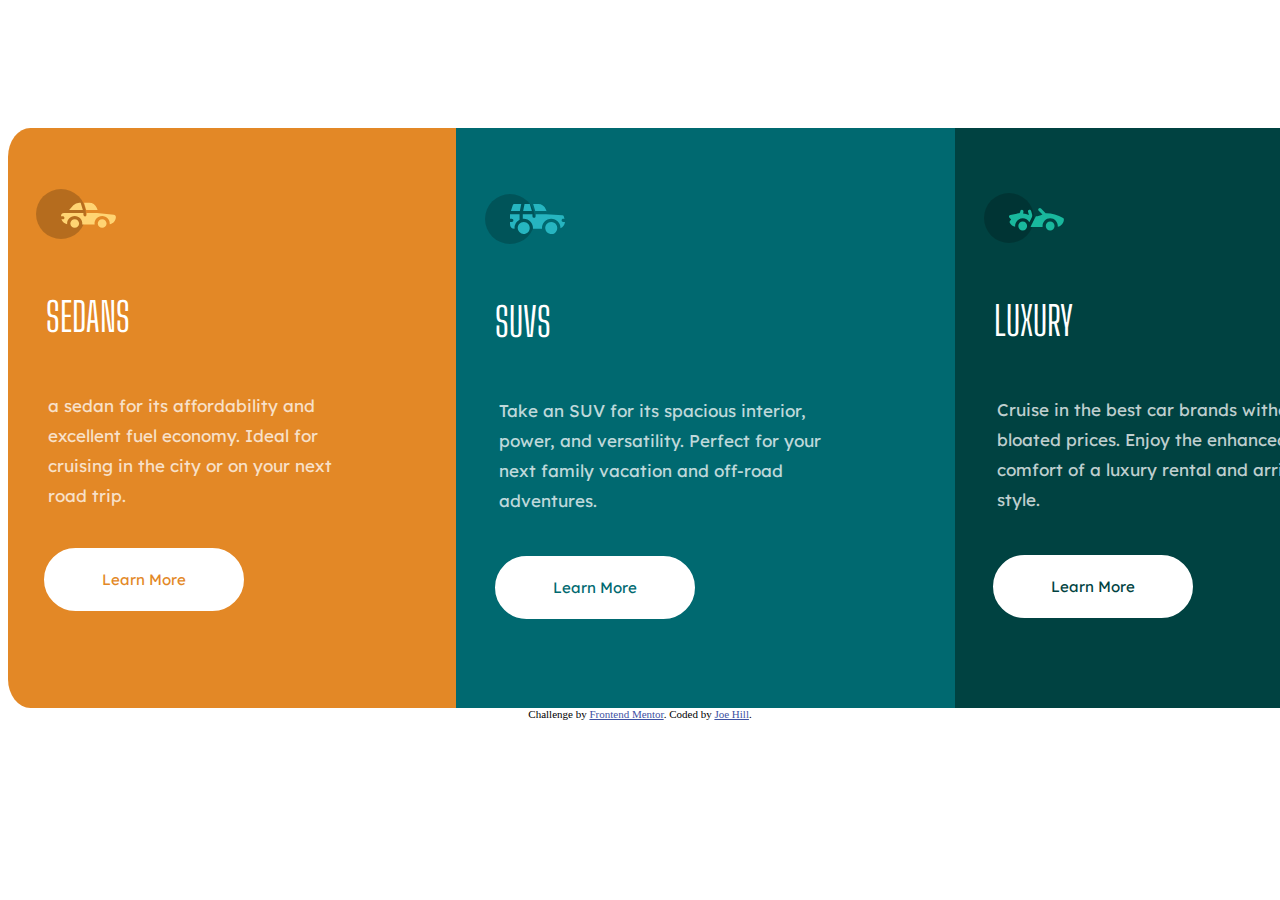
<file: 3-card-vehicle-design/index.html>
<!DOCTYPE html>
<html lang="en">
<head>
  <meta charset="UTF-8">
  <meta name="viewport" content="width=device-width, initial-scale=1.0"> 

  <link rel="icon" type="image/png" sizes="32x32" href="./images/favicon-32x32.png">
  <link rel="stylesheet" href="stylesheet.css">
  <link rel="preconnect" href="https://fonts.googleapis.com">
  <link rel="preconnect" href="https://fonts.gstatic.com" crossorigin>
  <link href="https://fonts.googleapis.com/css2?family=Lexend+Deca:wght@200;400&display=swap" rel="stylesheet">

  <link rel="preconnect" href="https://fonts.googleapis.com">
  <link rel="preconnect" href="https://fonts.gstatic.com" crossorigin>
  <link href="https://fonts.googleapis.com/css2?family=Big+Shoulders+Display:wght@700&family=Lexend+Deca:wght@200;400&display=swap" rel="stylesheet">
  
  <title>Frontend Mentor | 3-column preview card component</title>

</head>
<body>
  <div class="container">
    <div class="box_main" id="box_sedan">
      <img src="images\icon-sedans.svg" alt="">
      <p class="box_title">SEDANS</p>
      <p class="box_text"> a sedan for its affordability and excellent fuel economy. Ideal for cruising in the city 
      or on your next road trip.</p>
      <button class="box_button">Learn More</button>
    </div>

    <div class="box_main" id="box_suv">
      <img src="images\icon-suvs.svg" alt="">
      <p class="box_title">SUVS</p>
      <p class="box_text">Take an SUV for its spacious interior, power, and versatility. Perfect for your next family vacation 
      and off-road adventures.</p>
      <button class="box_button">Learn More</button>
    </div>

    <div class="box_main" id="box_luxury">
      <img src="images\icon-luxury.svg" alt="">
      <p class="box_title">LUXURY</p>
      <p class="box_text">Cruise in the best car brands without the bloated prices. Enjoy the enhanced comfort of a luxury 
      rental and arrive in style.</p>
      <button class="box_button">Learn More</button>
    </div>
  </div>

  <div class="attribution">
    Challenge by <a href="https://www.frontendmentor.io?ref=challenge" target="_blank">Frontend Mentor</a>. 
    Coded by <a href="#">Joe Hill</a>.
  </div>
</body>
</html>
</file>
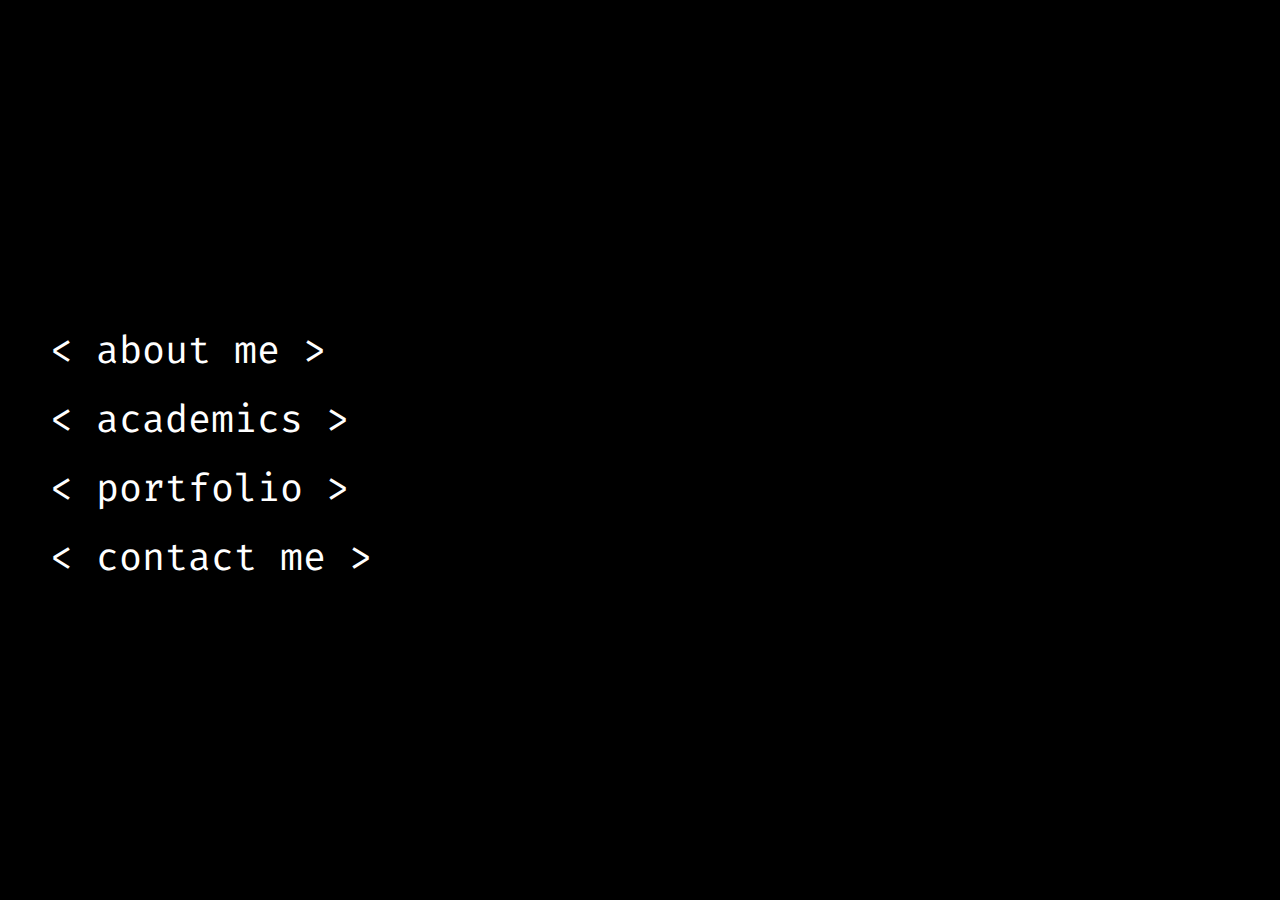
<file: website-unfinished-abstract-design/index.html>
<!DOCTYPE html>
<html lang="en">
<head>
    <meta charset="UTF-8">
    <meta http-equiv="X-UA-Compatible" content="IE=edge">
    <meta name="viewport" content="width=device-width, initial-scale=1.0">
    <title>Document</title>
    <link rel="stylesheet" href="stylesheet.css">
    <link rel="preconnect" href="https://fonts.googleapis.com">
    <link rel="preconnect" href="https://fonts.gstatic.com" crossorigin>
    <link href="https://fonts.googleapis.com/css2?family=Fira+Code:wght@300;400;500;600;700&display=swap" rel="stylesheet">
</head>
<body>
    <div id="navbar">
        <div class="navbar-list">
            <li id="navbar-list-1" onmouseleave="removeshowclass('picture-one')" onmouseenter="addshowclass('picture-one')">< about me ></li>
            <li id="navbar-list-2" onmouseleave="removeshowclass('picture-two')" onmouseenter="addshowclass('picture-two')">< academics ></academics></li>
            <li id="navbar-list-3" onmouseleave="removeshowclass('picture-three')" onmouseenter="addshowclass('picture-three')">< portfolio ></li>
            <li id="navbar-list-4" onmouseleave="removeshowclass('picture-four')" onmouseenter="addshowclass('picture-four')">< contact me ></li>
        </div>
        <div class="navbar-picture-list"></div>
            <div class="navbar-picture" id="picture-one"></div>
            <div class="navbar-picture" id="picture-two"></div>
            <div class="navbar-picture" id="picture-three"></div>
            <div class="navbar-picture" id="picture-four"></div>
    </div>
    <script>
        function addshowclass(targetelement){
            document.getElementById(targetelement).classList.add('showimage');
        }
        function removeshowclass(targetelement){
            document.getElementById(targetelement).classList.remove('showimage');
        }
    </script>
</body>
</html>
</file>
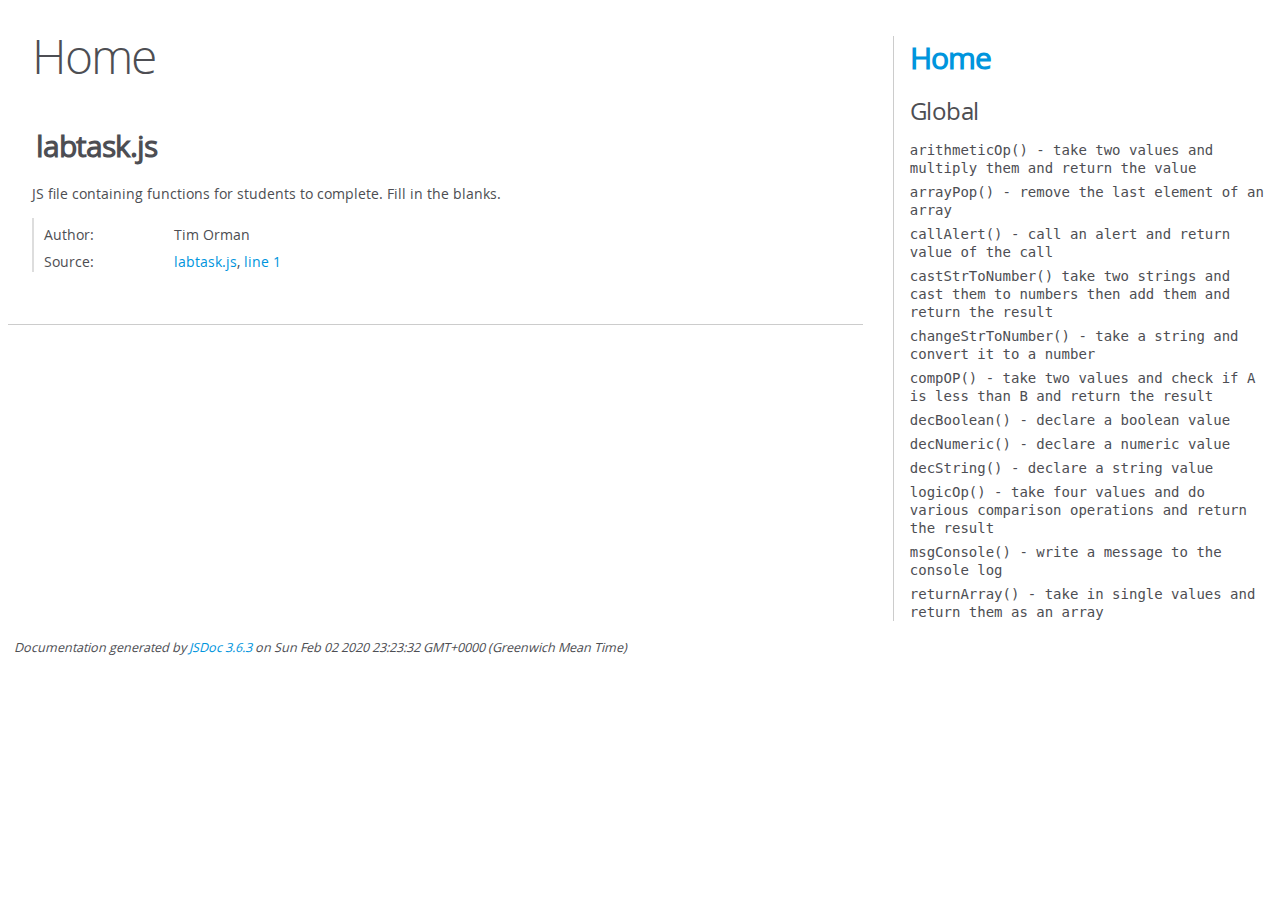
<file: JSLab1_BasicJS_Student/jsdoc_for_labtasks/index.html>
<!DOCTYPE html>
<html lang="en">
<head>
    <meta charset="utf-8">
    <title>JSDoc: Home</title>

    <script src="scripts/prettify/prettify.js"> </script>
    <script src="scripts/prettify/lang-css.js"> </script>
    <!--[if lt IE 9]>
      <script src="//html5shiv.googlecode.com/svn/trunk/html5.js"></script>
    <![endif]-->
    <link type="text/css" rel="stylesheet" href="styles/prettify-tomorrow.css">
    <link type="text/css" rel="stylesheet" href="styles/jsdoc-default.css">
</head>

<body>

<div id="main">

    <h1 class="page-title">Home</h1>

    



    


    <h3> </h3>










    












<section>

<header>
    
        <h2>labtask.js</h2>
        
    
</header>

<article>
    <div class="container-overview">
    
        
            <div class="description">JS file containing functions for students to complete. Fill in the blanks.</div>
        

        


<dl class="details">

    

    

    

    

    

    

    

    

    
    <dt class="tag-author">Author:</dt>
    <dd class="tag-author">
        <ul>
            <li>Tim Orman</li>
        </ul>
    </dd>
    

    

    

    

    
    <dt class="tag-source">Source:</dt>
    <dd class="tag-source"><ul class="dummy"><li>
        <a href="labtask.js.html">labtask.js</a>, <a href="labtask.js.html#line1">line 1</a>
    </li></ul></dd>
    

    

    

    
</dl>


        
    
    </div>

    

    

    

    

    

    

    

    

    

    
</article>

</section>




</div>

<nav>
    <h2><a href="index.html">Home</a></h2><h3>Global</h3><ul><li><a href="global.html#arithmeticOp()-taketwovaluesandmultiplythemandreturnthevalue">arithmeticOp() -  take two values and multiply them and return the value</a></li><li><a href="global.html#arrayPop()-removethelastelementofanarray">arrayPop() -  remove the last element of an array</a></li><li><a href="global.html#callAlert()-callanalertandreturnvalueofthecall">callAlert() -  call an alert and return value of the call</a></li><li><a href="global.html#castStrToNumber()taketwostringsandcastthemtonumbersthenaddthemandreturntheresult">castStrToNumber() take two strings and cast them to numbers then add them and return the result</a></li><li><a href="global.html#changeStrToNumber()-takeastringandconvertittoanumberanynumber">changeStrToNumber() -  take a string and convert it to a number </a></li><li><a href="global.html#compOP()-taketwovaluesandcheckifAislessthanBandreturntheresult">compOP() - take two values and check if A is less than B and return the result</a></li><li><a href="global.html#decBoolean()-declareabooleanvalue">decBoolean() - declare a boolean value</a></li><li><a href="global.html#decNumeric()-declareanumericvalue">decNumeric() - declare a numeric value</a></li><li><a href="global.html#decString()-declareastringvalue">decString() - declare a string value</a></li><li><a href="global.html#logicOp()-takefourvaluesanddovariouscomparisonoperationsandreturntheresult">logicOp() -  take four values and do various comparison operations and return the result</a></li><li><a href="global.html#msgConsole()-writeamessagetotheconsolelog">msgConsole() -  write a message to the console log</a></li><li><a href="global.html#returnArray()-takeinsinglevaluesandreturnthemasanarray">returnArray() - take in single values and return them as an array</a></li></ul>
</nav>

<br class="clear">

<footer>
    Documentation generated by <a href="https://github.com/jsdoc/jsdoc">JSDoc 3.6.3</a> on Sun Feb 02 2020 23:23:32 GMT+0000 (Greenwich Mean Time)
</footer>

<script> prettyPrint(); </script>
<script src="scripts/linenumber.js"> </script>
</body>
</html>
</file>
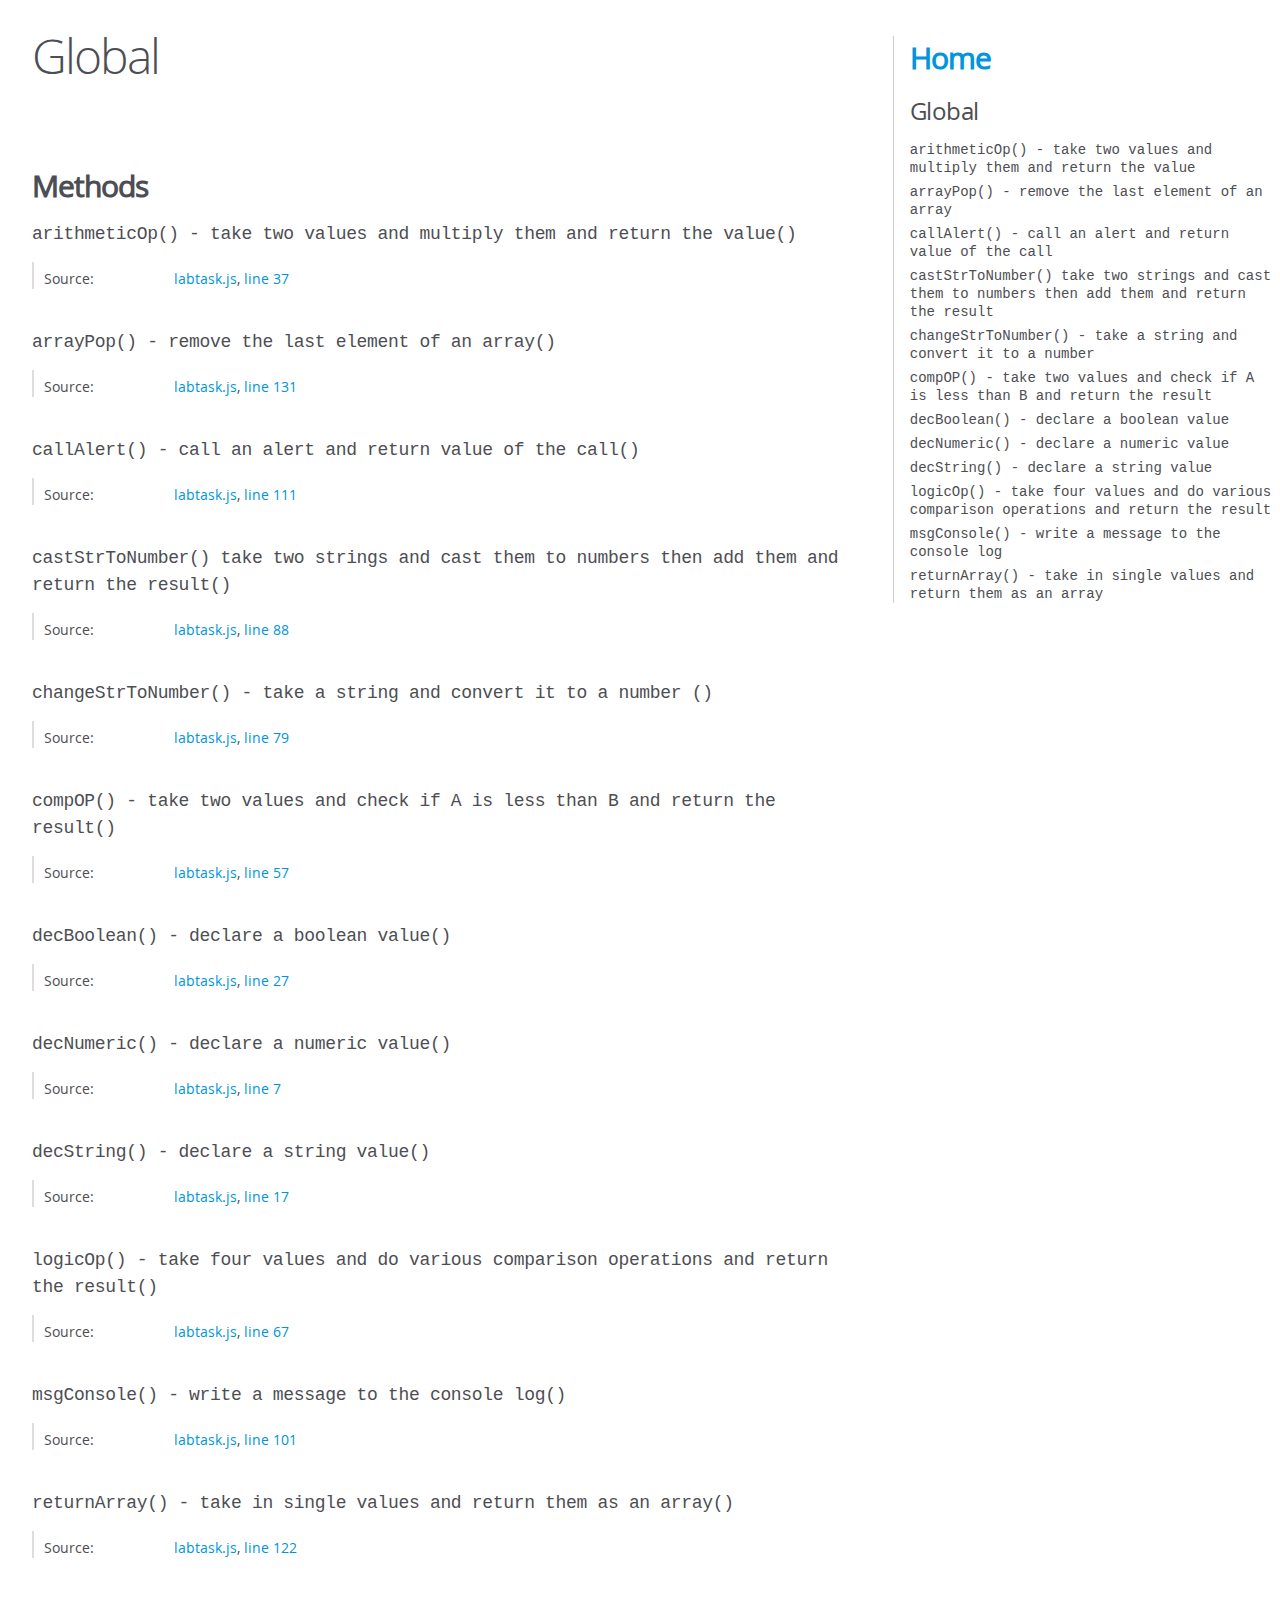
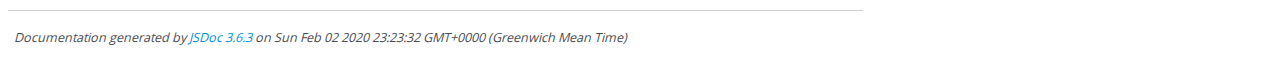
<file: JSLab1_BasicJS_Student/jsdoc_for_labtasks/global.html>
<!DOCTYPE html>
<html lang="en">
<head>
    <meta charset="utf-8">
    <title>JSDoc: Global</title>

    <script src="scripts/prettify/prettify.js"> </script>
    <script src="scripts/prettify/lang-css.js"> </script>
    <!--[if lt IE 9]>
      <script src="//html5shiv.googlecode.com/svn/trunk/html5.js"></script>
    <![endif]-->
    <link type="text/css" rel="stylesheet" href="styles/prettify-tomorrow.css">
    <link type="text/css" rel="stylesheet" href="styles/jsdoc-default.css">
</head>

<body>

<div id="main">

    <h1 class="page-title">Global</h1>

    




<section>

<header>
    
        <h2></h2>
        
    
</header>

<article>
    <div class="container-overview">
    
        

        


<dl class="details">

    

    

    

    

    

    

    

    

    

    

    

    

    

    

    

    
</dl>


        
    
    </div>

    

    

    

    

    

    

    

    
        <h3 class="subsection-title">Methods</h3>

        
            

    

    
    <h4 class="name" id="arithmeticOp()-taketwovaluesandmultiplythemandreturnthevalue"><span class="type-signature"></span>arithmeticOp() -  take two values and multiply them and return the value<span class="signature">()</span><span class="type-signature"></span></h4>
    

    















<dl class="details">

    

    

    

    

    

    

    

    

    

    

    

    

    
    <dt class="tag-source">Source:</dt>
    <dd class="tag-source"><ul class="dummy"><li>
        <a href="labtask.js.html">labtask.js</a>, <a href="labtask.js.html#line37">line 37</a>
    </li></ul></dd>
    

    

    

    
</dl>




















        
            

    

    
    <h4 class="name" id="arrayPop()-removethelastelementofanarray"><span class="type-signature"></span>arrayPop() -  remove the last element of an array<span class="signature">()</span><span class="type-signature"></span></h4>
    

    















<dl class="details">

    

    

    

    

    

    

    

    

    

    

    

    

    
    <dt class="tag-source">Source:</dt>
    <dd class="tag-source"><ul class="dummy"><li>
        <a href="labtask.js.html">labtask.js</a>, <a href="labtask.js.html#line131">line 131</a>
    </li></ul></dd>
    

    

    

    
</dl>




















        
            

    

    
    <h4 class="name" id="callAlert()-callanalertandreturnvalueofthecall"><span class="type-signature"></span>callAlert() -  call an alert and return value of the call<span class="signature">()</span><span class="type-signature"></span></h4>
    

    















<dl class="details">

    

    

    

    

    

    

    

    

    

    

    

    

    
    <dt class="tag-source">Source:</dt>
    <dd class="tag-source"><ul class="dummy"><li>
        <a href="labtask.js.html">labtask.js</a>, <a href="labtask.js.html#line111">line 111</a>
    </li></ul></dd>
    

    

    

    
</dl>




















        
            

    

    
    <h4 class="name" id="castStrToNumber()taketwostringsandcastthemtonumbersthenaddthemandreturntheresult"><span class="type-signature"></span>castStrToNumber() take two strings and cast them to numbers then add them and return the result<span class="signature">()</span><span class="type-signature"></span></h4>
    

    















<dl class="details">

    

    

    

    

    

    

    

    

    

    

    

    

    
    <dt class="tag-source">Source:</dt>
    <dd class="tag-source"><ul class="dummy"><li>
        <a href="labtask.js.html">labtask.js</a>, <a href="labtask.js.html#line88">line 88</a>
    </li></ul></dd>
    

    

    

    
</dl>




















        
            

    

    
    <h4 class="name" id="changeStrToNumber()-takeastringandconvertittoanumberanynumber"><span class="type-signature"></span>changeStrToNumber() -  take a string and convert it to a number <span class="signature">()</span><span class="type-signature"></span></h4>
    

    















<dl class="details">

    

    

    

    

    

    

    

    

    

    

    

    

    
    <dt class="tag-source">Source:</dt>
    <dd class="tag-source"><ul class="dummy"><li>
        <a href="labtask.js.html">labtask.js</a>, <a href="labtask.js.html#line79">line 79</a>
    </li></ul></dd>
    

    

    

    
</dl>




















        
            

    

    
    <h4 class="name" id="compOP()-taketwovaluesandcheckifAislessthanBandreturntheresult"><span class="type-signature"></span>compOP() - take two values and check if A is less than B and return the result<span class="signature">()</span><span class="type-signature"></span></h4>
    

    















<dl class="details">

    

    

    

    

    

    

    

    

    

    

    

    

    
    <dt class="tag-source">Source:</dt>
    <dd class="tag-source"><ul class="dummy"><li>
        <a href="labtask.js.html">labtask.js</a>, <a href="labtask.js.html#line57">line 57</a>
    </li></ul></dd>
    

    

    

    
</dl>




















        
            

    

    
    <h4 class="name" id="decBoolean()-declareabooleanvalue"><span class="type-signature"></span>decBoolean() - declare a boolean value<span class="signature">()</span><span class="type-signature"></span></h4>
    

    















<dl class="details">

    

    

    

    

    

    

    

    

    

    

    

    

    
    <dt class="tag-source">Source:</dt>
    <dd class="tag-source"><ul class="dummy"><li>
        <a href="labtask.js.html">labtask.js</a>, <a href="labtask.js.html#line27">line 27</a>
    </li></ul></dd>
    

    

    

    
</dl>




















        
            

    

    
    <h4 class="name" id="decNumeric()-declareanumericvalue"><span class="type-signature"></span>decNumeric() - declare a numeric value<span class="signature">()</span><span class="type-signature"></span></h4>
    

    















<dl class="details">

    

    

    

    

    

    

    

    

    

    

    

    

    
    <dt class="tag-source">Source:</dt>
    <dd class="tag-source"><ul class="dummy"><li>
        <a href="labtask.js.html">labtask.js</a>, <a href="labtask.js.html#line7">line 7</a>
    </li></ul></dd>
    

    

    

    
</dl>




















        
            

    

    
    <h4 class="name" id="decString()-declareastringvalue"><span class="type-signature"></span>decString() - declare a string value<span class="signature">()</span><span class="type-signature"></span></h4>
    

    















<dl class="details">

    

    

    

    

    

    

    

    

    

    

    

    

    
    <dt class="tag-source">Source:</dt>
    <dd class="tag-source"><ul class="dummy"><li>
        <a href="labtask.js.html">labtask.js</a>, <a href="labtask.js.html#line17">line 17</a>
    </li></ul></dd>
    

    

    

    
</dl>




















        
            

    

    
    <h4 class="name" id="logicOp()-takefourvaluesanddovariouscomparisonoperationsandreturntheresult"><span class="type-signature"></span>logicOp() -  take four values and do various comparison operations and return the result<span class="signature">()</span><span class="type-signature"></span></h4>
    

    















<dl class="details">

    

    

    

    

    

    

    

    

    

    

    

    

    
    <dt class="tag-source">Source:</dt>
    <dd class="tag-source"><ul class="dummy"><li>
        <a href="labtask.js.html">labtask.js</a>, <a href="labtask.js.html#line67">line 67</a>
    </li></ul></dd>
    

    

    

    
</dl>




















        
            

    

    
    <h4 class="name" id="msgConsole()-writeamessagetotheconsolelog"><span class="type-signature"></span>msgConsole() -  write a message to the console log<span class="signature">()</span><span class="type-signature"></span></h4>
    

    















<dl class="details">

    

    

    

    

    

    

    

    

    

    

    

    

    
    <dt class="tag-source">Source:</dt>
    <dd class="tag-source"><ul class="dummy"><li>
        <a href="labtask.js.html">labtask.js</a>, <a href="labtask.js.html#line101">line 101</a>
    </li></ul></dd>
    

    

    

    
</dl>




















        
            

    

    
    <h4 class="name" id="returnArray()-takeinsinglevaluesandreturnthemasanarray"><span class="type-signature"></span>returnArray() - take in single values and return them as an array<span class="signature">()</span><span class="type-signature"></span></h4>
    

    















<dl class="details">

    

    

    

    

    

    

    

    

    

    

    

    

    
    <dt class="tag-source">Source:</dt>
    <dd class="tag-source"><ul class="dummy"><li>
        <a href="labtask.js.html">labtask.js</a>, <a href="labtask.js.html#line122">line 122</a>
    </li></ul></dd>
    

    

    

    
</dl>




















        
    

    

    
</article>

</section>




</div>

<nav>
    <h2><a href="index.html">Home</a></h2><h3>Global</h3><ul><li><a href="global.html#arithmeticOp()-taketwovaluesandmultiplythemandreturnthevalue">arithmeticOp() -  take two values and multiply them and return the value</a></li><li><a href="global.html#arrayPop()-removethelastelementofanarray">arrayPop() -  remove the last element of an array</a></li><li><a href="global.html#callAlert()-callanalertandreturnvalueofthecall">callAlert() -  call an alert and return value of the call</a></li><li><a href="global.html#castStrToNumber()taketwostringsandcastthemtonumbersthenaddthemandreturntheresult">castStrToNumber() take two strings and cast them to numbers then add them and return the result</a></li><li><a href="global.html#changeStrToNumber()-takeastringandconvertittoanumberanynumber">changeStrToNumber() -  take a string and convert it to a number </a></li><li><a href="global.html#compOP()-taketwovaluesandcheckifAislessthanBandreturntheresult">compOP() - take two values and check if A is less than B and return the result</a></li><li><a href="global.html#decBoolean()-declareabooleanvalue">decBoolean() - declare a boolean value</a></li><li><a href="global.html#decNumeric()-declareanumericvalue">decNumeric() - declare a numeric value</a></li><li><a href="global.html#decString()-declareastringvalue">decString() - declare a string value</a></li><li><a href="global.html#logicOp()-takefourvaluesanddovariouscomparisonoperationsandreturntheresult">logicOp() -  take four values and do various comparison operations and return the result</a></li><li><a href="global.html#msgConsole()-writeamessagetotheconsolelog">msgConsole() -  write a message to the console log</a></li><li><a href="global.html#returnArray()-takeinsinglevaluesandreturnthemasanarray">returnArray() - take in single values and return them as an array</a></li></ul>
</nav>

<br class="clear">

<footer>
    Documentation generated by <a href="https://github.com/jsdoc/jsdoc">JSDoc 3.6.3</a> on Sun Feb 02 2020 23:23:32 GMT+0000 (Greenwich Mean Time)
</footer>

<script> prettyPrint(); </script>
<script src="scripts/linenumber.js"> </script>
</body>
</html>
</file>
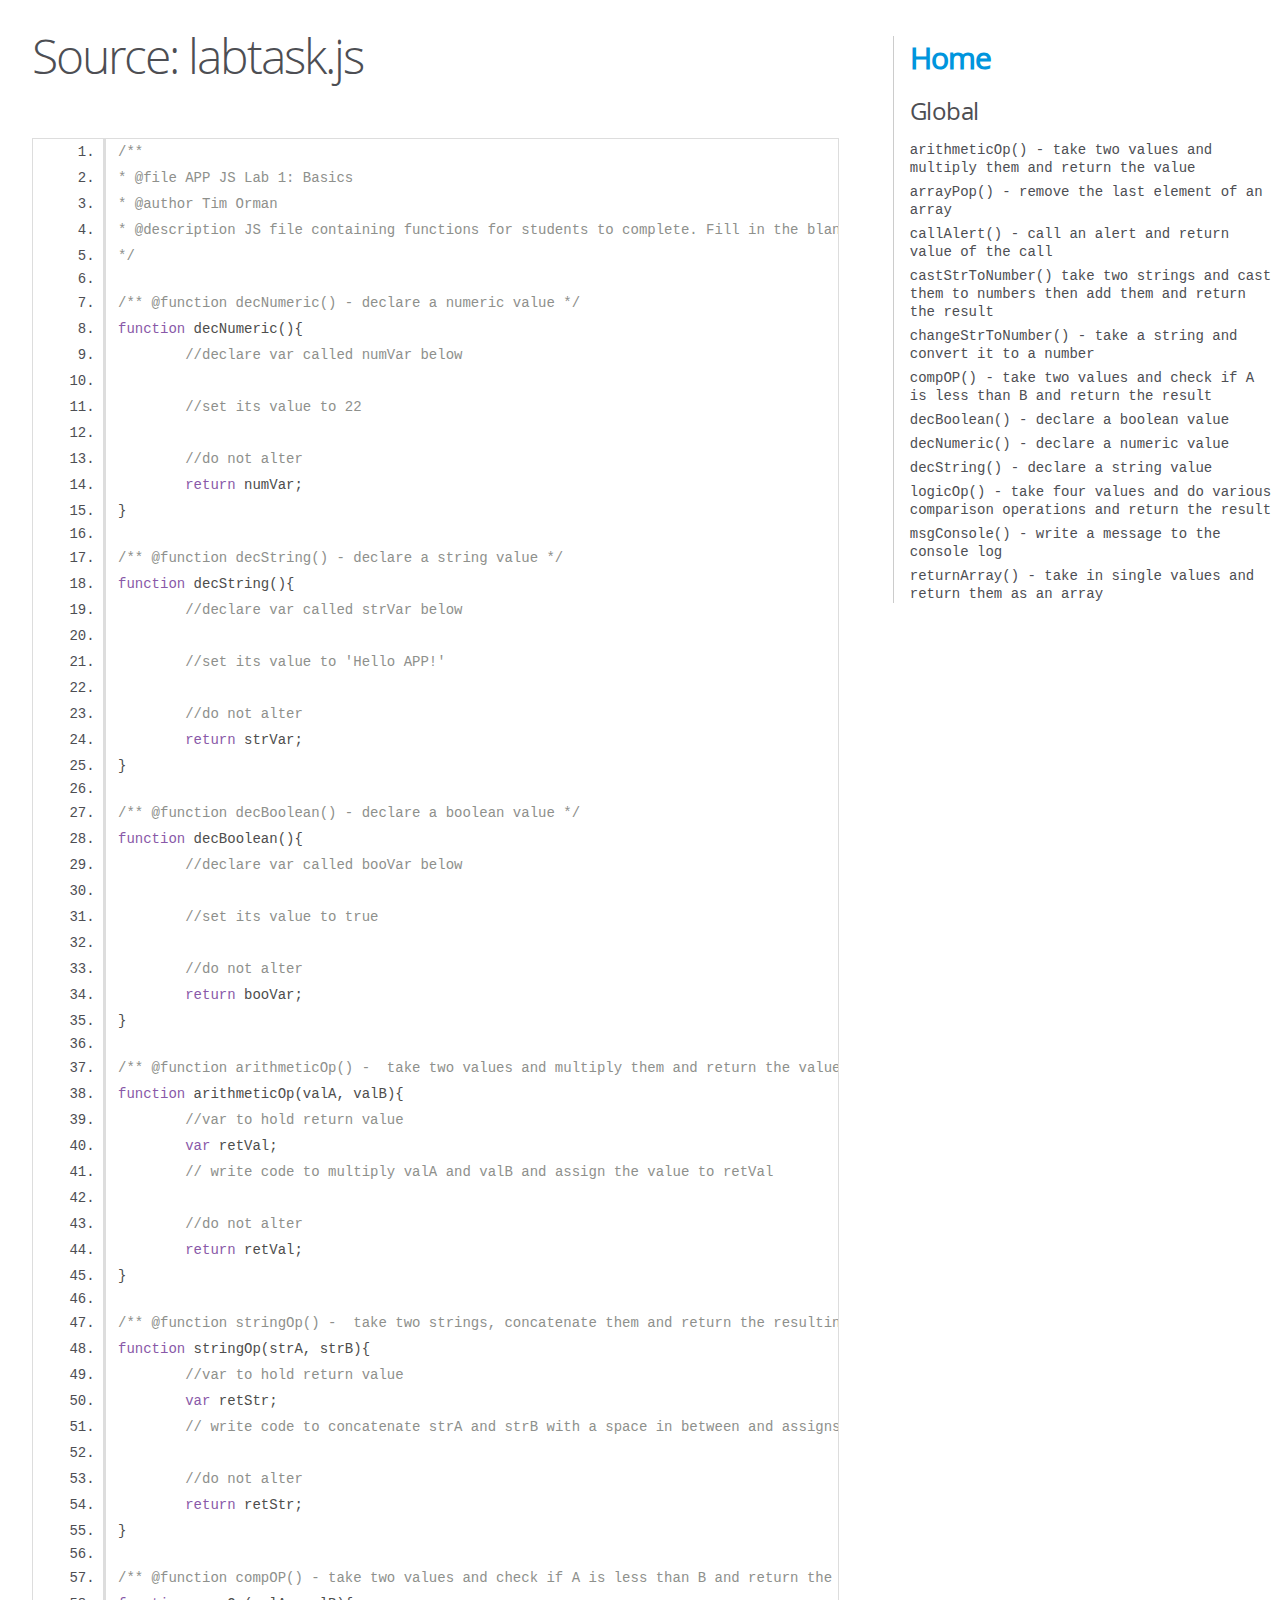
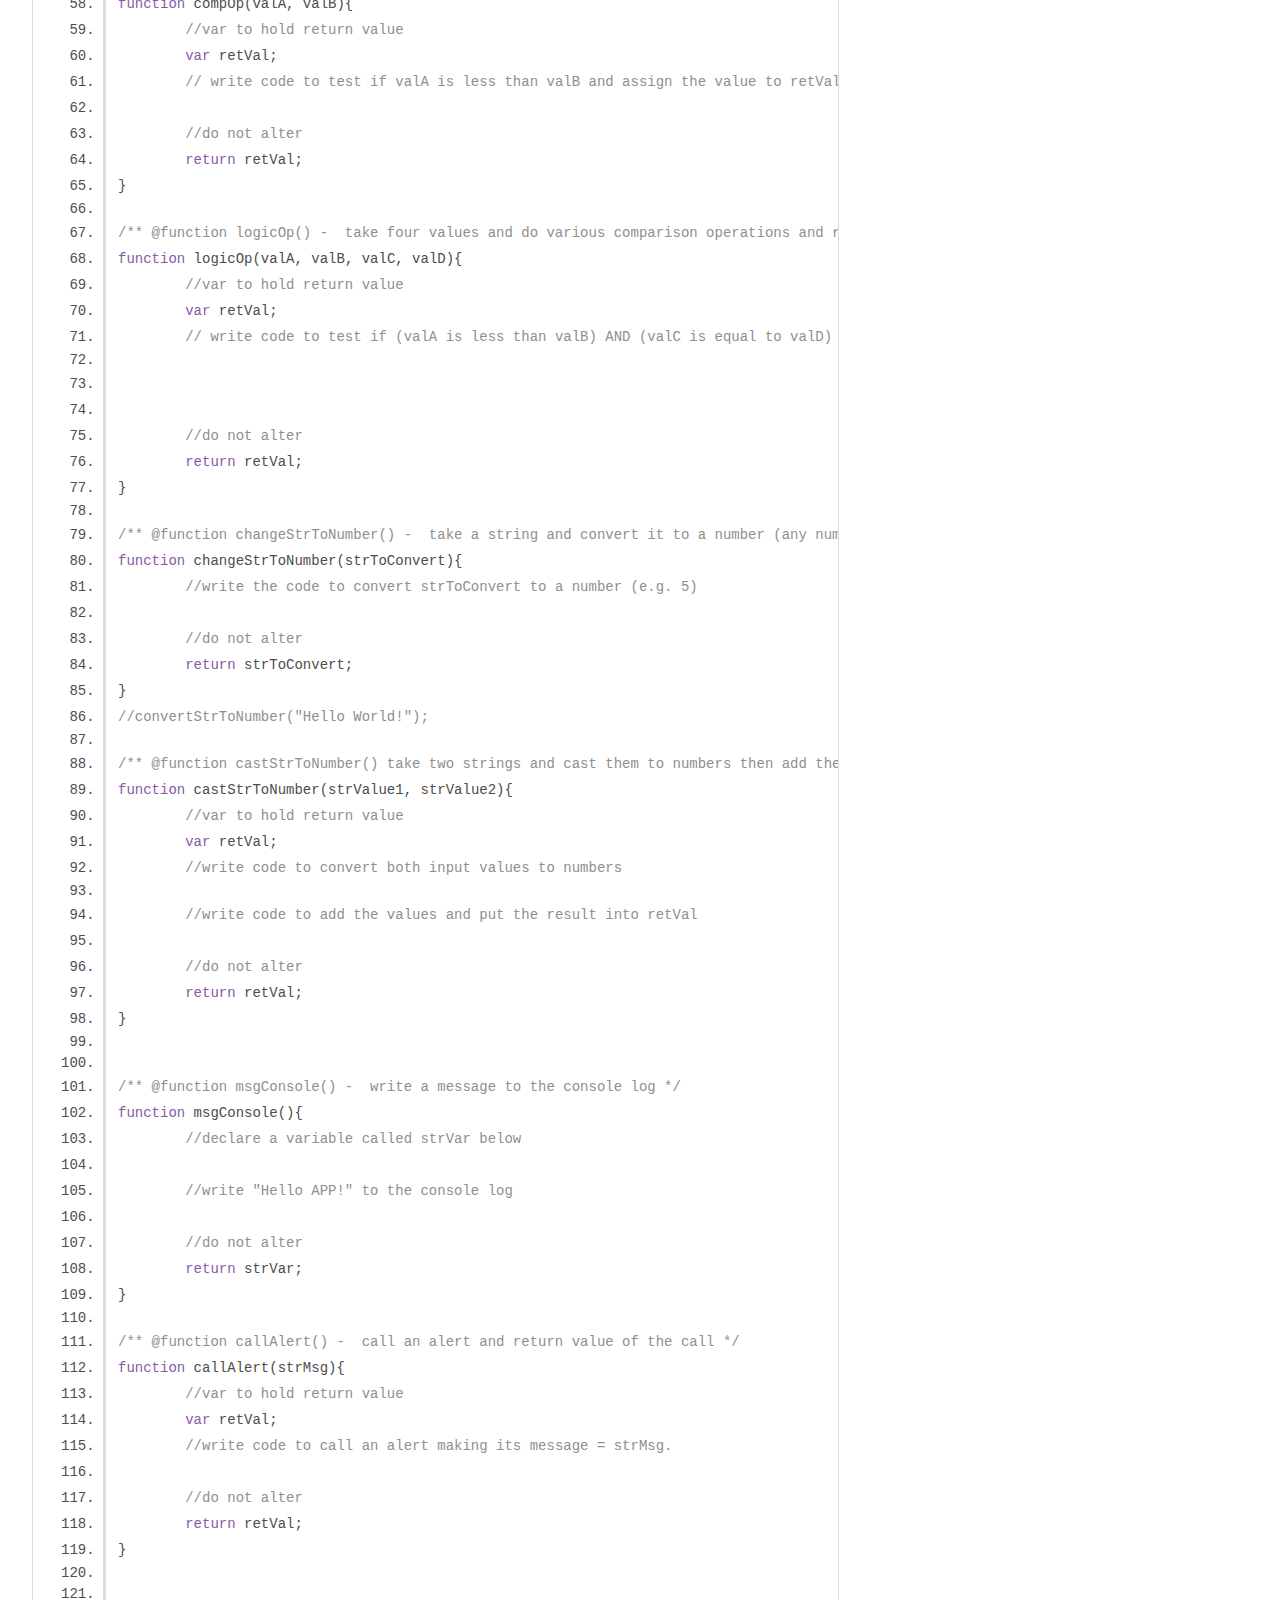
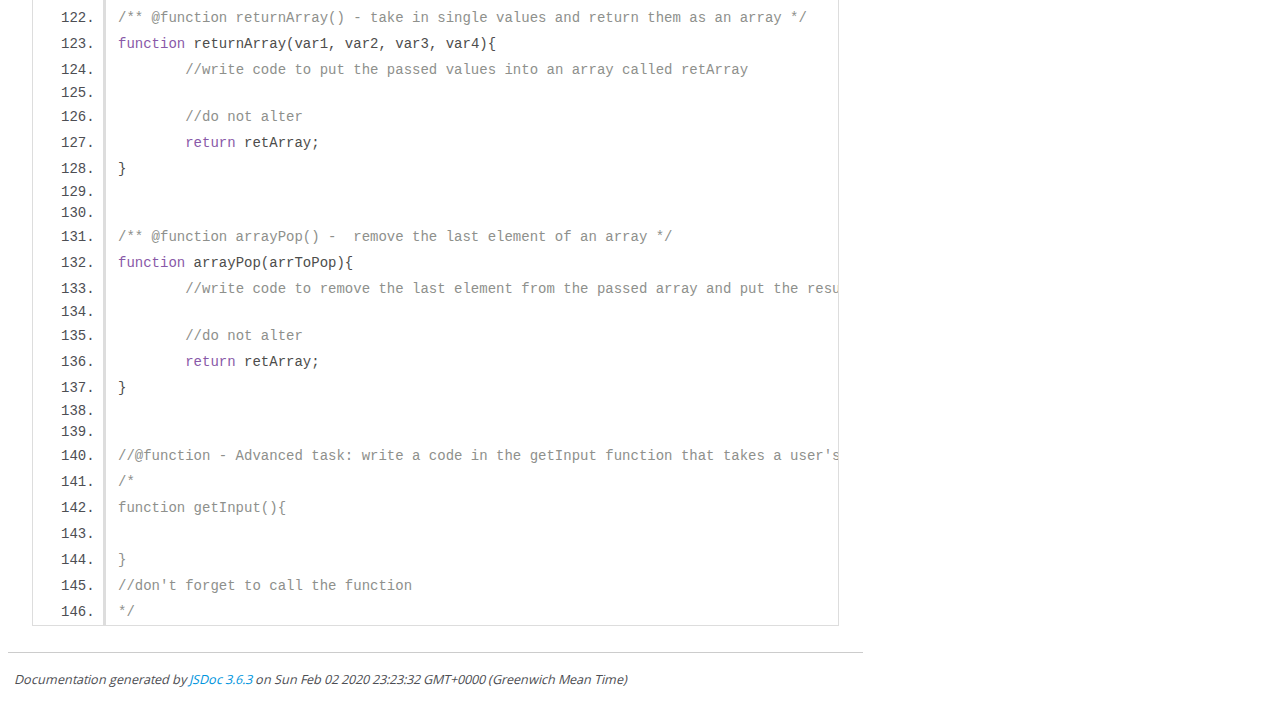
<file: JSLab1_BasicJS_Student/jsdoc_for_labtasks/labtask.js.html>
<!DOCTYPE html>
<html lang="en">
<head>
    <meta charset="utf-8">
    <title>JSDoc: Source: labtask.js</title>

    <script src="scripts/prettify/prettify.js"> </script>
    <script src="scripts/prettify/lang-css.js"> </script>
    <!--[if lt IE 9]>
      <script src="//html5shiv.googlecode.com/svn/trunk/html5.js"></script>
    <![endif]-->
    <link type="text/css" rel="stylesheet" href="styles/prettify-tomorrow.css">
    <link type="text/css" rel="stylesheet" href="styles/jsdoc-default.css">
</head>

<body>

<div id="main">

    <h1 class="page-title">Source: labtask.js</h1>

    



    
    <section>
        <article>
            <pre class="prettyprint source linenums"><code>/** 
* @file APP JS Lab 1: Basics 
* @author Tim Orman
* @description JS file containing functions for students to complete. Fill in the blanks.
*/

/** @function decNumeric() - declare a numeric value */
function decNumeric(){
	//declare var called numVar below 
	
	//set its value to 22
	
	//do not alter
	return numVar;
}

/** @function decString() - declare a string value */
function decString(){
	//declare var called strVar below 
	
	//set its value to 'Hello APP!'
	
	//do not alter
	return strVar;
}

/** @function decBoolean() - declare a boolean value */
function decBoolean(){
	//declare var called booVar below 
	
	//set its value to true
	
	//do not alter
	return booVar;
}

/** @function arithmeticOp() -  take two values and multiply them and return the value */
function arithmeticOp(valA, valB){
	//var to hold return value
	var retVal;
	// write code to multiply valA and valB and assign the value to retVal
	
	//do not alter
	return retVal;
}

/** @function stringOp() -  take two strings, concatenate them and return the resulting string */
function stringOp(strA, strB){
	//var to hold return value
	var retStr;
	// write code to concatenate strA and strB with a space in between and assigns the value to retStr
	
	//do not alter
	return retStr;
}

/** @function compOP() - take two values and check if A is less than B and return the result */
function compOp(valA, valB){
	//var to hold return value
	var retVal;
	// write code to test if valA is less than valB and assign the value to retVal
	
	//do not alter
	return retVal;
}

/** @function logicOp() -  take four values and do various comparison operations and return the result */
function logicOp(valA, valB, valC, valD){
	//var to hold return value
	var retVal;
	// write code to test if (valA is less than valB) AND (valC is equal to valD) and assign the value to retVal

	
	
	//do not alter
	return retVal;
}

/** @function changeStrToNumber() -  take a string and convert it to a number (any number) */
function changeStrToNumber(strToConvert){
	//write the code to convert strToConvert to a number (e.g. 5)
	
	//do not alter
	return strToConvert;
}
//convertStrToNumber("Hello World!");

/** @function castStrToNumber() take two strings and cast them to numbers then add them and return the result */
function castStrToNumber(strValue1, strValue2){
	//var to hold return value
	var retVal;
	//write code to convert both input values to numbers

	//write code to add the values and put the result into retVal
	
	//do not alter
	return retVal;
}


/** @function msgConsole() -  write a message to the console log */
function msgConsole(){
	//declare a variable called strVar below
	
	//write "Hello APP!" to the console log
	
	//do not alter
	return strVar;
}

/** @function callAlert() -  call an alert and return value of the call */
function callAlert(strMsg){
	//var to hold return value
	var retVal;
	//write code to call an alert making its message = strMsg.
	
	//do not alter
	return retVal;
}


/** @function returnArray() - take in single values and return them as an array */
function returnArray(var1, var2, var3, var4){
	//write code to put the passed values into an array called retArray

	//do not alter
	return retArray; 
}


/** @function arrayPop() -  remove the last element of an array */
function arrayPop(arrToPop){
	//write code to remove the last element from the passed array and put the result into retArray

	//do not alter
	return retArray;  
}


//@function - Advanced task: write a code in the getInput function that takes a user's name and tells them the date. 
/*
function getInput(){
	
}
//don't forget to call the function
*/</code></pre>
        </article>
    </section>




</div>

<nav>
    <h2><a href="index.html">Home</a></h2><h3>Global</h3><ul><li><a href="global.html#arithmeticOp()-taketwovaluesandmultiplythemandreturnthevalue">arithmeticOp() -  take two values and multiply them and return the value</a></li><li><a href="global.html#arrayPop()-removethelastelementofanarray">arrayPop() -  remove the last element of an array</a></li><li><a href="global.html#callAlert()-callanalertandreturnvalueofthecall">callAlert() -  call an alert and return value of the call</a></li><li><a href="global.html#castStrToNumber()taketwostringsandcastthemtonumbersthenaddthemandreturntheresult">castStrToNumber() take two strings and cast them to numbers then add them and return the result</a></li><li><a href="global.html#changeStrToNumber()-takeastringandconvertittoanumberanynumber">changeStrToNumber() -  take a string and convert it to a number </a></li><li><a href="global.html#compOP()-taketwovaluesandcheckifAislessthanBandreturntheresult">compOP() - take two values and check if A is less than B and return the result</a></li><li><a href="global.html#decBoolean()-declareabooleanvalue">decBoolean() - declare a boolean value</a></li><li><a href="global.html#decNumeric()-declareanumericvalue">decNumeric() - declare a numeric value</a></li><li><a href="global.html#decString()-declareastringvalue">decString() - declare a string value</a></li><li><a href="global.html#logicOp()-takefourvaluesanddovariouscomparisonoperationsandreturntheresult">logicOp() -  take four values and do various comparison operations and return the result</a></li><li><a href="global.html#msgConsole()-writeamessagetotheconsolelog">msgConsole() -  write a message to the console log</a></li><li><a href="global.html#returnArray()-takeinsinglevaluesandreturnthemasanarray">returnArray() - take in single values and return them as an array</a></li></ul>
</nav>

<br class="clear">

<footer>
    Documentation generated by <a href="https://github.com/jsdoc/jsdoc">JSDoc 3.6.3</a> on Sun Feb 02 2020 23:23:32 GMT+0000 (Greenwich Mean Time)
</footer>

<script> prettyPrint(); </script>
<script src="scripts/linenumber.js"> </script>
</body>
</html>
</file>
<file: 3-card-vehicle-design/stylesheet.css>
.attribution { 
    font-size: 11px; text-align: center;
}
.attribution a {
    color: hsl(228, 45%, 44%);
}
.container{
    margin: auto;
    margin-top: 10vw;
    width: 1440px;
    display: flex;
    flex-direction: row;
    justify-content: center;
}
.box_title{
    font-family: 'Big Shoulders Display', cursive;
    font-size: 40px;
    padding: 10px;
    margin-left: 2%;
}
.box_text{
    font-family: 'Lexend Deca', sans-serif;
    font-size: 17px;
    padding: 5%;
    padding-right: 20%;
    padding-top: 0%;
    line-height: 30px;
    opacity: 0.75;
}
.box_button{
    display: absolute;
    bottom: 5%;
    font-size: 15px;
    font-family: 'Lexend Deca', sans-serif;
    background-color: white;
    padding: 20px;
    border-radius: 80px;
    margin: 0 auto;
    width: 200px;
    border: none;
}
button:hover {
    transition-duration: 0.25s;
}
#box_sedan {
    background-color: hsl(31, 77%, 52%);
    border-top-left-radius: 5%;
    border-bottom-left-radius: 5%;
}
#box_sedan > button {
    color: hsl(31, 77%, 52%);
    margin-left: 4%;
    border: 2px solid white;
}
#box_sedan > button:hover {
    background-color: transparent;
    color: white;
}
#box_suv {
    background-color: hsl(184, 100%, 22%);
}
#box_suv > button {
    color: hsl(184, 100%, 22%);
    margin-left: 4%;
    border: 2px solid white;
}
#box_suv > button:hover {
    background-color: transparent;
    color: white;
}
#box_luxury {
    background-color: hsl(179, 100%, 13%);
    border-top-right-radius: 5%;
    border-bottom-right-radius: 5%;
}
#box_luxury > button {
    color: hsl(179, 100%, 13%);
    margin-left: 4%;
    border: 2px solid white;
}
#box_luxury > button:hover {
    background-color: transparent;
    color: white;
}
.box_main {
    height: 60vh;
    padding: 20px;
    color: white;
}
img {
    width: 80px;
    height: 50px;
    margin-left: 2%;
    margin-top: 10%
}
</file>
<file: website-unfinished-abstract-design/stylesheet.css>
*{
    padding: 0;
    margin: 0;  
}

body{
    background-color: black;
}

.navbar-list{
    color: white;
    list-style-type: none;
    margin: 0;
    padding: 0;
    display: flex;
    flex-direction: column;
    justify-content: center;
    font-size: 3vw;
    font-family: 'Fira Code', monospace;
    position: absolute;
    left: 20%;
    top: 50%;
    transform: translate(-50%,-50%);
    
}

.navbar-list > li {
    margin-left: 2vw;
    margin-right: 2vw;
    margin-top: 1vw;
    margin-bottom: 0.5vw;  
    padding-right: 8vw;  
    padding-left: 1vw;
    background: linear-gradient(to left, black 34%, rgb(177, 177, 177) 65%) right;
    background-size: 300%;
    transition: 0.5s ease-out;
}

.navbar-list > li:hover{
    background-position: left;
    color: black;
    cursor:pointer;
}
.navbar-picture {
    position: absolute;
    background-size: cover;
    background-repeat: no-repeat;
    top: 20%;
    left: 60%;
    width: 30vw;
    height: 30vw;
    opacity: 0;
    transition: 1s;
    border-radius: 5%;
    filter: contrast(2);
    
}

#picture-one{
    background-image: url(images/imageOne.jpg);
}
#picture-two{
    background-image: url(images/imageTwo.jpg);
    background-position: top;
}
#picture-three{
    background-image: url(images/imageThree.jpg);
    background-position: top;
}
#picture-four{
    background-image: url(images/imageFour.jpg);
    background-position: right;
}
.showimage{
    opacity: 1;
}
</file>
<file: JSLab1_BasicJS_Student/jsdoc_for_labtasks/styles/prettify-tomorrow.css>
/* Tomorrow Theme */
/* Original theme - https://github.com/chriskempson/tomorrow-theme */
/* Pretty printing styles. Used with prettify.js. */
/* SPAN elements with the classes below are added by prettyprint. */
/* plain text */
.pln {
  color: #4d4d4c; }

@media screen {
  /* string content */
  .str {
    color: #718c00; }

  /* a keyword */
  .kwd {
    color: #8959a8; }

  /* a comment */
  .com {
    color: #8e908c; }

  /* a type name */
  .typ {
    color: #4271ae; }

  /* a literal value */
  .lit {
    color: #f5871f; }

  /* punctuation */
  .pun {
    color: #4d4d4c; }

  /* lisp open bracket */
  .opn {
    color: #4d4d4c; }

  /* lisp close bracket */
  .clo {
    color: #4d4d4c; }

  /* a markup tag name */
  .tag {
    color: #c82829; }

  /* a markup attribute name */
  .atn {
    color: #f5871f; }

  /* a markup attribute value */
  .atv {
    color: #3e999f; }

  /* a declaration */
  .dec {
    color: #f5871f; }

  /* a variable name */
  .var {
    color: #c82829; }

  /* a function name */
  .fun {
    color: #4271ae; } }
/* Use higher contrast and text-weight for printable form. */
@media print, projection {
  .str {
    color: #060; }

  .kwd {
    color: #006;
    font-weight: bold; }

  .com {
    color: #600;
    font-style: italic; }

  .typ {
    color: #404;
    font-weight: bold; }

  .lit {
    color: #044; }

  .pun, .opn, .clo {
    color: #440; }

  .tag {
    color: #006;
    font-weight: bold; }

  .atn {
    color: #404; }

  .atv {
    color: #060; } }
/* Style */
/*
pre.prettyprint {
  background: white;
  font-family: Consolas, Monaco, 'Andale Mono', monospace;
  font-size: 12px;
  line-height: 1.5;
  border: 1px solid #ccc;
  padding: 10px; }
*/

/* Specify class=linenums on a pre to get line numbering */
ol.linenums {
  margin-top: 0;
  margin-bottom: 0; }

/* IE indents via margin-left */
li.L0,
li.L1,
li.L2,
li.L3,
li.L4,
li.L5,
li.L6,
li.L7,
li.L8,
li.L9 {
  /* */ }

/* Alternate shading for lines */
li.L1,
li.L3,
li.L5,
li.L7,
li.L9 {
  /* */ }
</file>
<file: JSLab1_BasicJS_Student/jsdoc_for_labtasks/styles/jsdoc-default.css>
@font-face {
    font-family: 'Open Sans';
    font-weight: normal;
    font-style: normal;
    src: url('../fonts/OpenSans-Regular-webfont.eot');
    src:
        local('Open Sans'),
        local('OpenSans'),
        url('../fonts/OpenSans-Regular-webfont.eot?#iefix') format('embedded-opentype'),
        url('../fonts/OpenSans-Regular-webfont.woff') format('woff'),
        url('../fonts/OpenSans-Regular-webfont.svg#open_sansregular') format('svg');
}

@font-face {
    font-family: 'Open Sans Light';
    font-weight: normal;
    font-style: normal;
    src: url('../fonts/OpenSans-Light-webfont.eot');
    src:
        local('Open Sans Light'),
        local('OpenSans Light'),
        url('../fonts/OpenSans-Light-webfont.eot?#iefix') format('embedded-opentype'),
        url('../fonts/OpenSans-Light-webfont.woff') format('woff'),
        url('../fonts/OpenSans-Light-webfont.svg#open_sanslight') format('svg');
}

html
{
    overflow: auto;
    background-color: #fff;
    font-size: 14px;
}

body
{
    font-family: 'Open Sans', sans-serif;
    line-height: 1.5;
    color: #4d4e53;
    background-color: white;
}

a, a:visited, a:active {
    color: #0095dd;
    text-decoration: none;
}

a:hover {
    text-decoration: underline;
}

header
{
    display: block;
    padding: 0px 4px;
}

tt, code, kbd, samp {
    font-family: Consolas, Monaco, 'Andale Mono', monospace;
}

.class-description {
    font-size: 130%;
    line-height: 140%;
    margin-bottom: 1em;
    margin-top: 1em;
}

.class-description:empty {
    margin: 0;
}

#main {
    float: left;
    width: 70%;
}

article dl {
    margin-bottom: 40px;
}

article img {
  max-width: 100%;
}

section
{
    display: block;
    background-color: #fff;
    padding: 12px 24px;
    border-bottom: 1px solid #ccc;
    margin-right: 30px;
}

.variation {
    display: none;
}

.signature-attributes {
    font-size: 60%;
    color: #aaa;
    font-style: italic;
    font-weight: lighter;
}

nav
{
    display: block;
    float: right;
    margin-top: 28px;
    width: 30%;
    box-sizing: border-box;
    border-left: 1px solid #ccc;
    padding-left: 16px;
}

nav ul {
    font-family: 'Lucida Grande', 'Lucida Sans Unicode', arial, sans-serif;
    font-size: 100%;
    line-height: 17px;
    padding: 0;
    margin: 0;
    list-style-type: none;
}

nav ul a, nav ul a:visited, nav ul a:active {
    font-family: Consolas, Monaco, 'Andale Mono', monospace;
    line-height: 18px;
    color: #4D4E53;
}

nav h3 {
    margin-top: 12px;
}

nav li {
    margin-top: 6px;
}

footer {
    display: block;
    padding: 6px;
    margin-top: 12px;
    font-style: italic;
    font-size: 90%;
}

h1, h2, h3, h4 {
    font-weight: 200;
    margin: 0;
}

h1
{
    font-family: 'Open Sans Light', sans-serif;
    font-size: 48px;
    letter-spacing: -2px;
    margin: 12px 24px 20px;
}

h2, h3.subsection-title
{
    font-size: 30px;
    font-weight: 700;
    letter-spacing: -1px;
    margin-bottom: 12px;
}

h3
{
    font-size: 24px;
    letter-spacing: -0.5px;
    margin-bottom: 12px;
}

h4
{
    font-size: 18px;
    letter-spacing: -0.33px;
    margin-bottom: 12px;
    color: #4d4e53;
}

h5, .container-overview .subsection-title
{
    font-size: 120%;
    font-weight: bold;
    letter-spacing: -0.01em;
    margin: 8px 0 3px 0;
}

h6
{
    font-size: 100%;
    letter-spacing: -0.01em;
    margin: 6px 0 3px 0;
    font-style: italic;
}

table
{
    border-spacing: 0;
    border: 0;
    border-collapse: collapse;
}

td, th
{
    border: 1px solid #ddd;
    margin: 0px;
    text-align: left;
    vertical-align: top;
    padding: 4px 6px;
    display: table-cell;
}

thead tr
{
    background-color: #ddd;
    font-weight: bold;
}

th { border-right: 1px solid #aaa; }
tr > th:last-child { border-right: 1px solid #ddd; }

.ancestors, .attribs { color: #999; }
.ancestors a, .attribs a
{
    color: #999 !important;
    text-decoration: none;
}

.clear
{
    clear: both;
}

.important
{
    font-weight: bold;
    color: #950B02;
}

.yes-def {
    text-indent: -1000px;
}

.type-signature {
    color: #aaa;
}

.name, .signature {
    font-family: Consolas, Monaco, 'Andale Mono', monospace;
}

.details { margin-top: 14px; border-left: 2px solid #DDD; }
.details dt { width: 120px; float: left; padding-left: 10px;  padding-top: 6px; }
.details dd { margin-left: 70px; }
.details ul { margin: 0; }
.details ul { list-style-type: none; }
.details li { margin-left: 30px; padding-top: 6px; }
.details pre.prettyprint { margin: 0 }
.details .object-value { padding-top: 0; }

.description {
    margin-bottom: 1em;
    margin-top: 1em;
}

.code-caption
{
    font-style: italic;
    font-size: 107%;
    margin: 0;
}

.source
{
    border: 1px solid #ddd;
    width: 80%;
    overflow: auto;
}

.prettyprint.source {
    width: inherit;
}

.source code
{
    font-size: 100%;
    line-height: 18px;
    display: block;
    padding: 4px 12px;
    margin: 0;
    background-color: #fff;
    color: #4D4E53;
}

.prettyprint code span.line
{
  display: inline-block;
}

.prettyprint.linenums
{
  padding-left: 70px;
  -webkit-user-select: none;
  -moz-user-select: none;
  -ms-user-select: none;
  user-select: none;
}

.prettyprint.linenums ol
{
  padding-left: 0;
}

.prettyprint.linenums li
{
  border-left: 3px #ddd solid;
}

.prettyprint.linenums li.selected,
.prettyprint.linenums li.selected *
{
  background-color: lightyellow;
}

.prettyprint.linenums li *
{
  -webkit-user-select: text;
  -moz-user-select: text;
  -ms-user-select: text;
  user-select: text;
}

.params .name, .props .name, .name code {
    color: #4D4E53;
    font-family: Consolas, Monaco, 'Andale Mono', monospace;
    font-size: 100%;
}

.params td.description > p:first-child,
.props td.description > p:first-child
{
    margin-top: 0;
    padding-top: 0;
}

.params td.description > p:last-child,
.props td.description > p:last-child
{
    margin-bottom: 0;
    padding-bottom: 0;
}

.disabled {
    color: #454545;
}
</file>
